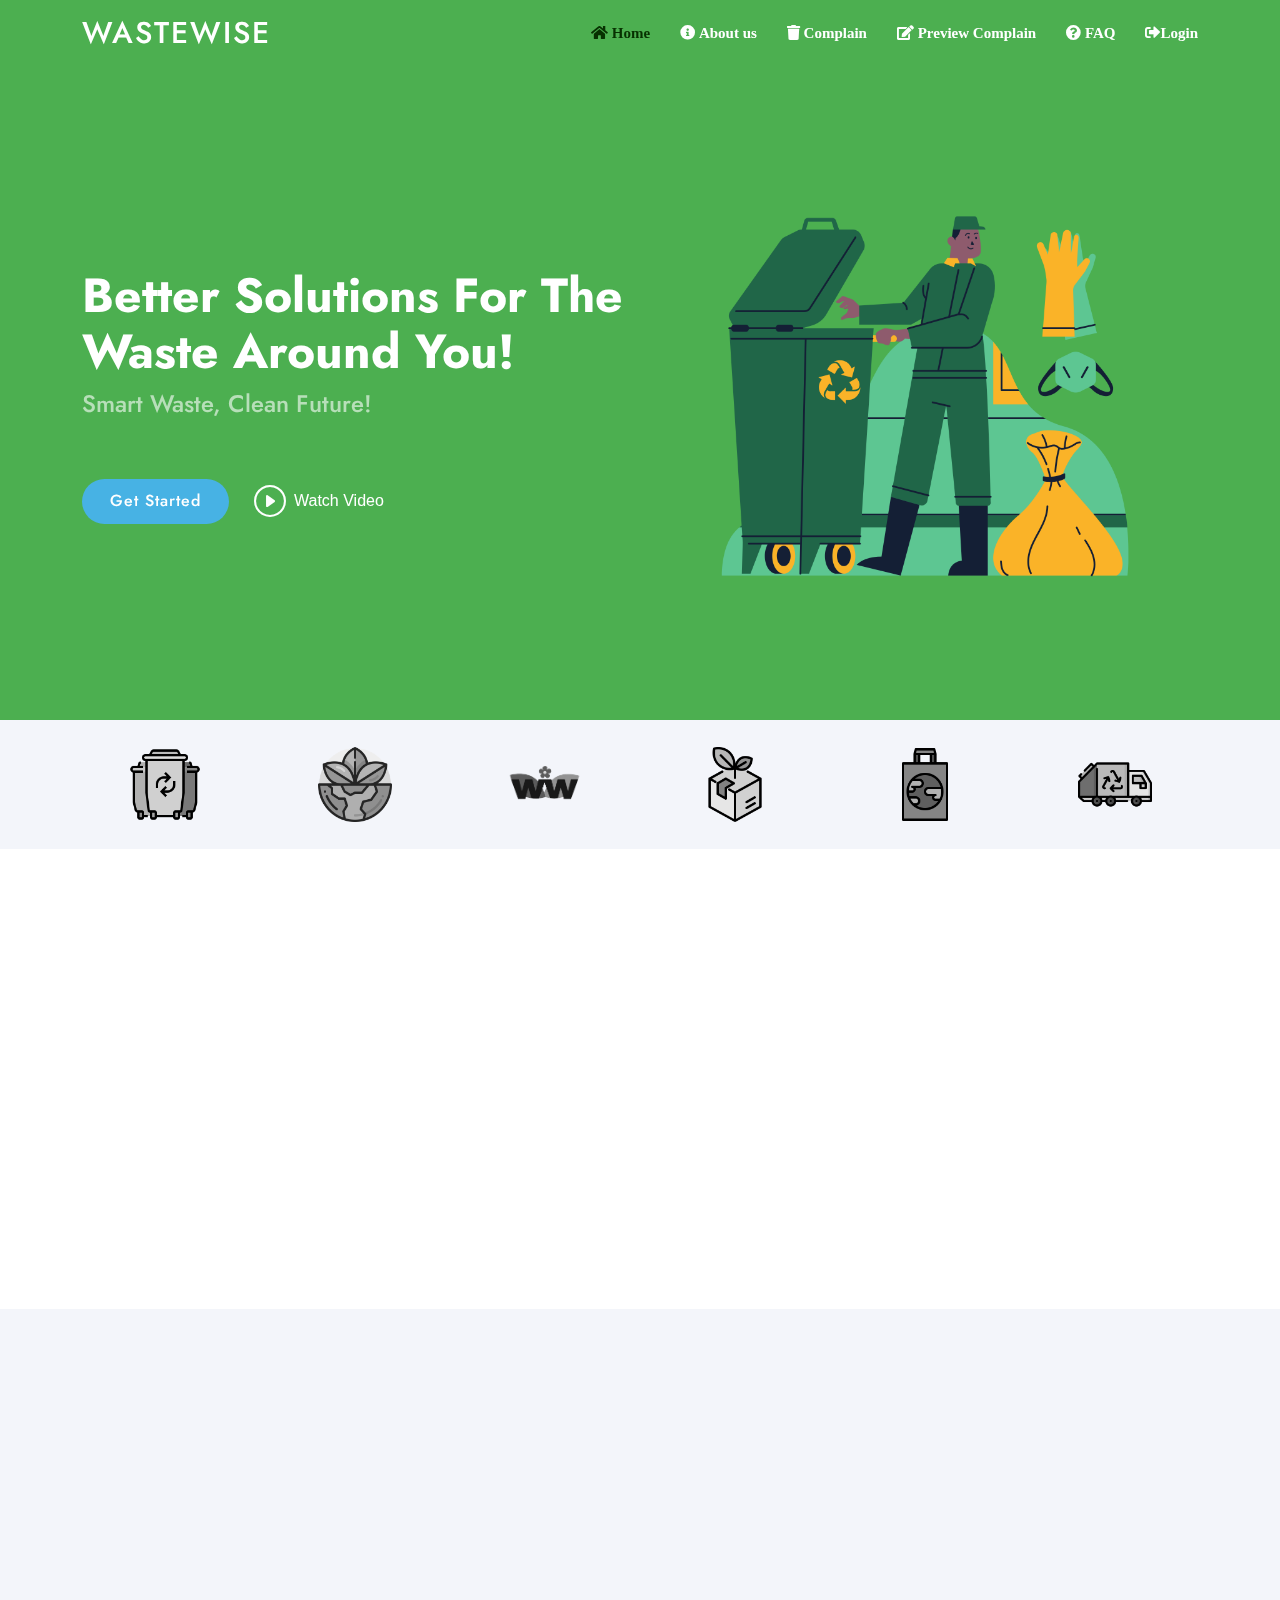
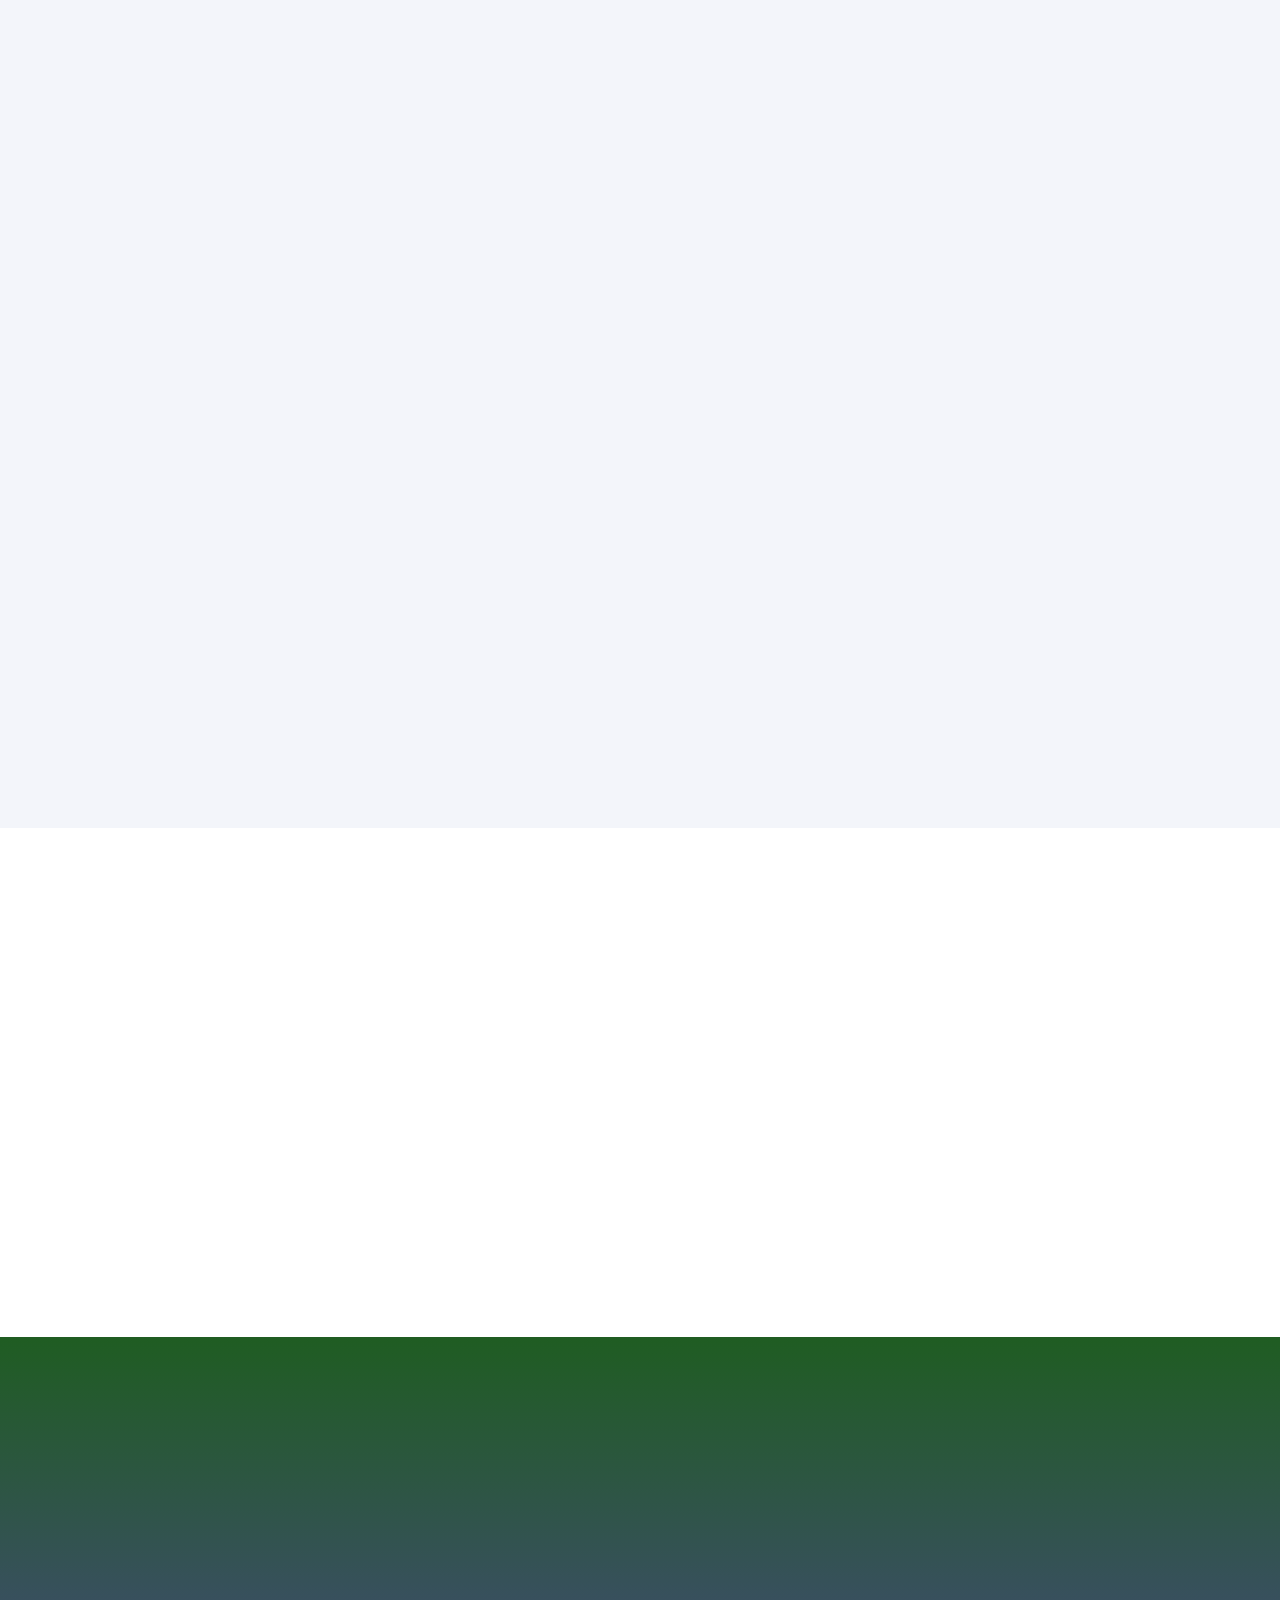
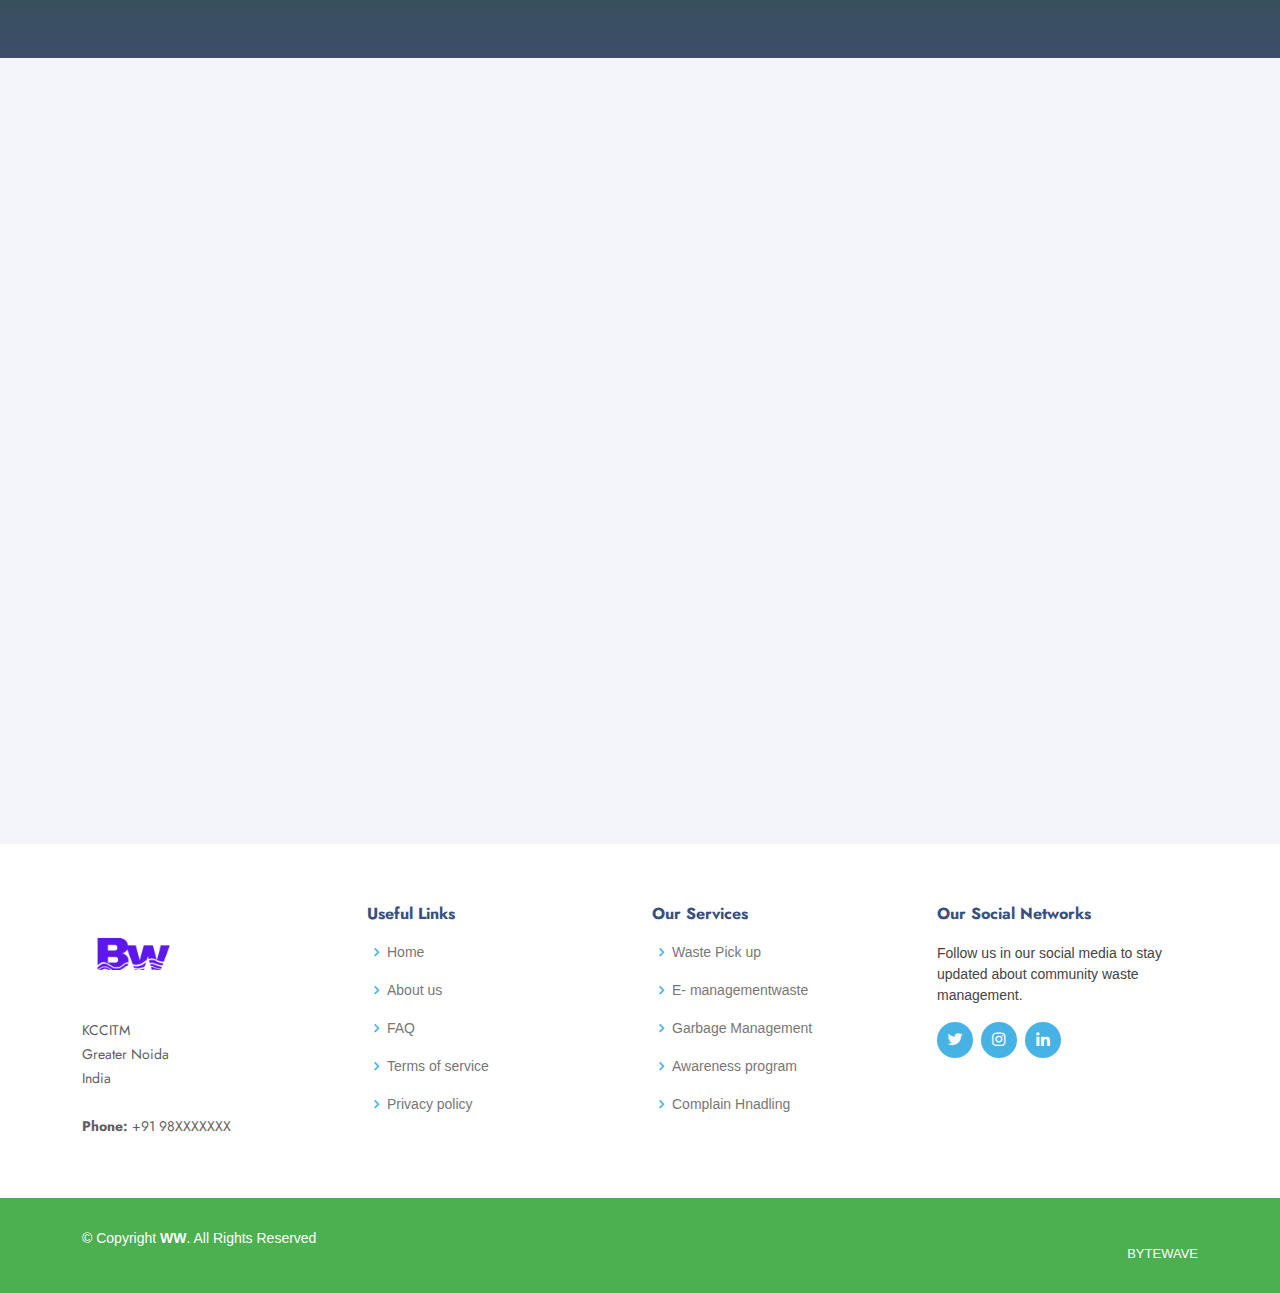
<file: index.html>
<!DOCTYPE html>
<html lang="en">

<head>
  <meta charset="utf-8">
  <meta content="width=device-width, initial-scale=1.0" name="viewport">

  <title>WW-Home</title>
  <meta content="" name="description">
  <meta content="" name="keywords">

  <!-- Favicons -->
  <link href="assets/img/clients/Capture.PNG" rel="icon">
  <link href="assets/img/clients/Capture.PNG" rel="apple-touch-icon">

  <!-- Option 1: Include in HTML -->
<link rel="stylesheet" href="https://cdn.jsdelivr.net/npm/bootstrap-icons@1.3.0/font/bootstrap-icons.css">

  <!-- Google Fonts -->
  <link href="https://fonts.googleapis.com/css?family=Open+Sans:300,300i,400,400i,600,600i,700,700i|Jost:300,300i,400,400i,500,500i,600,600i,700,700i|Poppins:300,300i,400,400i,500,500i,600,600i,700,700i" rel="stylesheet">

  <!-- Vendor CSS Files -->
  <link href="assets/vendor/aos/aos.css" rel="stylesheet">
  <link href="assets/vendor/bootstrap/css/bootstrap.min.css" rel="stylesheet">
  <link href="assets/vendor/bootstrap-icons/bootstrap-icons.css" rel="stylesheet">
  <link href="assets/vendor/boxicons/css/boxicons.min.css" rel="stylesheet">
  <link href="assets/vendor/glightbox/css/glightbox.min.css" rel="stylesheet">
  <link href="assets/vendor/remixicon/remixicon.css" rel="stylesheet">
  <link href="assets/vendor/swiper/swiper-bundle.min.css" rel="stylesheet">

  <!-- Template Main CSS File -->
  <link href="assets/css/style.css" rel="stylesheet"> 

    <!-- cdn for awesome fonts icons -->
    <link rel="stylesheet" href="https://cdnjs.cloudflare.com/ajax/libs/font-awesome/4.7.0/css/font-awesome.min.css">

     <!-- Google Fonts -->
  <link rel="stylesheet" href="https://cdnjs.cloudflare.com/ajax/libs/font-awesome/5.8.2/css/all.min.css" crossorigin="anonymous" />

</head>

<body>

  <!-- ======= Header ======= -->
  <header id="header" class="fixed-top ">
    <div class="container d-flex align-items-center">

      <h1 class="logo me-auto"><a href="index.html">WasteWise</a></h1>
      <!-- Uncomment below if you prefer to use an image logo -->
      <!-- <a href="index.html" class="logo me-auto"><img src="assets/img/logo.png" alt="" class="img-fluid"></a> -->

      <nav id="navbar" class="navbar">
        <ul>
          <li><a class="nav-link scrollto active" href="#hero"><span class="fa fa-home"> Home </span></a></li>
          <li><a class="nav-link scrollto" href="#about"><span class="fa fa-info-circle" aria-hidden="true"> About us</span></a></li>
          <li><a class="nav-link scrollto " href="complaint.html"><span class="fa fa-trash"> Complain</span></a></li>
          <li><a class="nav-link scrollto"  href="#home"><span class="fa fa-edit"> Preview Complain </span></a></li>
          <!-- <li><a class="nav-link scrollto" href="#contact">Contact</a></li> -->
          <li><a class="nav-link scrollto" href="#faq"><span class="fa fa-question-circle"> FAQ</span></a></li>
          <li><a class="nav-link scrollto" href="login.html"><span class="fas fa-sign-out-alt">Login</span></a></li>
        </ul>
        <i class="bi bi-list mobile-nav-toggle"></i>
      </nav><!-- .navbar -->

    </div>
  </header><!-- End Header -->

  <!-- ======= Hero Section ======= -->
  <section id="hero" class="d-flex align-items-center">

    <div class="container">
      <div class="row">
        <div class="col-lg-6 d-flex flex-column justify-content-center pt-4 pt-lg-0 order-2 order-lg-1" data-aos="fade-up" data-aos-delay="200">
          <h1>Better Solutions For The Waste Around You!</h1>
          <h2>Smart Waste, Clean Future!</h2>
      
          <div class="d-flex justify-content-center justify-content-lg-start">
            <a href="#about" class="btn-get-started scrollto">Get Started</a>
            <a href="https://youtu.be/AJVky2Fzl54?si=AbMdaTJjFejBrIUJ" class="glightbox btn-watch-video"><i class="bi bi-play-circle"></i><span>Watch Video</span></a>
          </div>
        </div>
        <div class="col-lg-6 order-1 order-lg-2 hero-img" data-aos="zoom-in" data-aos-delay="200">
          <img src="assets/img/main.png" class="img-fluid " alt="">
        </div>
      </div>
    </div>

  </section><!-- End Hero -->

  <main id="main">

    <!-- ======= Cliens Section ======= -->
    <section id="cliens" class="cliens section-bg">
      <div class="container">

        <div class="row" data-aos="zoom-in">

          <div class="col-lg-2 col-md-4 col-6 d-flex align-items-center justify-content-center">
            <img src="assets/img/clients/icon1.png" class="img-fluid" alt="">
          </div>

          <div class="col-lg-2 col-md-4 col-6 d-flex align-items-center justify-content-center">
            <img src="assets/img/clients/icon2.png" class="img-fluid" alt="">
          </div>

          <div class="col-lg-2 col-md-4 col-6 d-flex align-items-center justify-content-center">
            <img src="assets/img/clients/logo1.png" class="img-fluid" alt="">
          </div>

          <div class="col-lg-2 col-md-4 col-6 d-flex align-items-center justify-content-center">
            <img src="assets/img/clients/icon4.png" class="img-fluid" alt="">
          </div>

          <div class="col-lg-2 col-md-4 col-6 d-flex align-items-center justify-content-center">
            <img src="assets/img/clients/icon5.png" class="img-fluid" alt="">
          </div>

          <div class="col-lg-2 col-md-4 col-6 d-flex align-items-center justify-content-center">
            <img src="assets/img/clients/icon6.png" class="img-fluid" alt="">
          </div>

        </div>

      </div>
    </section><!-- End Cliens Section -->

    <!-- ======= About Us Section ======= -->
    <section id="about" class="about">
      <div class="container" data-aos="fade-up">

        <div class="section-title">
          <h2>About Us</h2>
        </div>

        <div class="row content">
          <div class="col-lg-6">
            <p>
              
  The ‘WASTEWISE’
 is a website aimed to provide a digital way 
 of complaining the concerns of general citizens to their relative municipalities. 


            </p>
            <ul>
              <li><i class="ri-check-double-fill"></i> Complaining about waste or garbage problems near their locality. </li>
              <li><i class="ri-check-double-line"></i> See their complain Report and check if the work is done! or not. </li>
              <li><i class="ri-check-double-line"></i> people can take different ideas regarding recycling of waste through this website. </li>
            </ul>
          </div>
          <div class="col-lg-6 pt-4 pt-lg-0">
            <p>
              Complaining about the waste problem encountered everyday to municipality is hefty process and waste management
               aims to make this process easier. With a simple handheld device with access to internet, user can use this platform complain 
               their concerns to municipality . The automated system will redirect the complains .The municipality admins at the receiving side can acknowledge
                the reports which lets the users whether their complain is addressed or not. 
            </p>
            <a href="#" class="btn-learn-more">Learn More</a>
          </div>
        </div>

      </div>
    </section><!-- End About Us Section -->

    <!-- ======= Why Us Section ======= -->
    <section id="why-us" class="why-us section-bg">
      <div class="container-fluid" data-aos="fade-up">

        <div class="row">

          <div class="col-lg-7 d-flex flex-column justify-content-center align-items-stretch  order-2 order-lg-1">

            <div class="content">
              <h3>Guidelines implementation  <strong>must for proper management of medical waste</strong></h3>
              <p>
                As of the fiscal year 2022/23, Nepal's healthcare infrastructure has expanded significantly since the 2000/2001 report. According to the Nepal Health Fact Sheets 2023, the current distribution of government-run health facilities is as follows:
                <br>
                

- Public Hospitals: 215
<br>
- Primary Health Care Centers (PHCCs): 187
<br>
- Health Posts: 3,778
<br>
The previous categories of Sub-health Posts have been upgraded to Health Posts, eliminating the former designation. 
Regarding healthcare waste management, all healthcare facilities are mandated to adhere to the 'National Health Care Waste Management Guidelines' prepared by the National Health Research Council (NHRC). These guidelines aim to ensure safe and effective management of healthcare waste across the country.
<!-- Despite the increase in healthcare facilities, challenges persist. Many health institutions lack adequate infrastructure and manpower, which can adversely affect public health. For instance, as of 2017, over 1,800 health posts were operating without proper buildings, limiting their ability to offer efficient healthcare services.  -->

Efforts are ongoing to address these issues and improve the quality and accessibility of healthcare services throughout Nepal.
             </div>

            <div class="accordion-list">
              <ul>
                <li>
                  <a data-bs-toggle="collapse" class="collapse" data-bs-target="#accordion-list-1"><span>01</span>  “Wastes from health care institutions can be categorized as infectious or noninfectious." <i class="bx bx-chevron-down icon-show"></i><i class="bx bx-chevron-up icon-close"></i></a>
                  <div id="accordion-list-1" class="collapse show" data-bs-parent=".accordion-list">
                    <p>
                      Infectious wastes include human, animal, or biological wastes and any items that may be contaminated with pathogens.
                       Non-infectious wastes include toxic chemicals, cytotoxic drugs, and radioactive, flammable, and explosive wastes,
                       reads the guideline.  
                   </p>
                
                  </div>
                </li>

                <li>
                  <a data-bs-toggle="collapse" data-bs-target="#accordion-list-2" class="collapsed"><span>02</span> Implementation problem <i class="bx bx-chevron-down icon-show"></i><i class="bx bx-chevron-up icon-close"></i></a>
                  <div id="accordion-list-2" class="collapse" data-bs-parent=".accordion-list">
                    <p>
                      However, not all hospitals are following the guidelines mainly because of the lack of budget, 
                      lack of orientation regarding medical waste management to waste handlers, and flimsy monitoring from the government.
                     Segregation of medical waste is a vital part of hospital waste management. Poor management of hospital waste poses 
                     risk not only to its handlers during its treatment and disposal but also to the environment 
                     if not disposed in a proper manner. Haphazard management of hospital waste also gives black marketers an opportunity
                      to collect the disposed medical equipment and resell them.                     </p>
                  </div>
                </li>

                <li>
                  <a data-bs-toggle="collapse" data-bs-target="#accordion-list-3" class="collapsed"><span>03</span> Dr Kedar Century, Executive Director at Bir Hospital said<i class="bx bx-chevron-down icon-show"></i><i class="bx bx-chevron-up icon-close"></i></a>
                  <div id="accordion-list-3" class="collapse" data-bs-parent=".accordion-list">
                    <p>
                       “We used to have an ideal waste management system to sterilize and dispose hospital waste before the 2015 earthquake. But the earthquake damaged the building where we had installed the autoclave device and now we don’t have any space. The new building is currently being used to accommodate admitted patients.”

                      Dr Century added that lack of space has barred the hospital from following NHRC’s National Health Care Waste Management Guidelines and they are relying on traditional means of sterilization for the time being.
                      
                      Management of medical waste at private hospitals is poorer as compared to government run hospitals for want of regular monitoring from authorities concerned. A report published by the Ministry of Health and Population shows that private hospitals continue to burn, bury and dispose hazardous immunization waste mixing it up with the municipal waste.                    </p>
                  </div>
                </li>

              </ul>
            </div>

          </div>

          <div class="col-lg-5 align-items-stretch order-1 order-lg-2 img" style='background-image: url("assets/img/new-bioMedicalWaste1.png"); margin-left: -25px;' data-aos="zoom-in" data-aos-delay="150">&nbsp;</div>
        </div>

      </div>
    </section><!-- End Why Us Section -->

    <!-- ======= Skills Section ======= -->
    <section id="skills" class="skills">
      <div class="container" data-aos="fade-up">

        <div class="row">
          <div class="col-lg-6 d-flex align-items-center" data-aos="fade-right" data-aos-delay="100">
            <img src="assets/img/paper-recycling.png" class="img-fluid" alt="">
          </div>
          <div class="col-lg-6 pt-4 pt-lg-0 content" data-aos="fade-left" data-aos-delay="100">
            <h3>Composition and Percentage of Waste Generation</h3>
            <p class="fst-italic">
              Management of Municipal Solid Wastes: A Case Study in Limpopo Province, South Africa
              
            </p>

            <div class="skills-content">

              <div class="progress">
                <span class="skill">Plastics <i class="val">35%</i></span>
                <div class="progress-bar-wrap">
                  <div class="progress-bar" role="progressbar" aria-valuenow="100" aria-valuemin="0" aria-valuemax="100"></div>
                </div>
              </div>

              <div class="progress">
                <span class="skill">Paper and Glass <i class="val">25%</i></span>
                <div class="progress-bar-wrap">
                  <div class="progress-bar" role="progressbar" aria-valuenow="90" aria-valuemin="0" aria-valuemax="100"></div>
                </div>
              </div>

              <div class="progress">
                <span class="skill">Food Waste  <i class="val">25%</i></span>
                <div class="progress-bar-wrap">
                  <div class="progress-bar" role="progressbar" aria-valuenow="75" aria-valuemin="0" aria-valuemax="100"></div>
                </div>
              </div>

              <div class="progress">
                <span class="skill">Garden Waste<i class="val">15%</i></span>
                <div class="progress-bar-wrap">
                  <div class="progress-bar" role="progressbar" aria-valuenow="55" aria-valuemin="0" aria-valuemax="100"></div>
                </div>
              </div>

            </div>

          </div>
        </div>

      </div>
    </section><!-- End Skills Section -->

    <!-- ======= Cta Section ======= -->
    <section id="cta" class="cta">
      <div class="container" data-aos="zoom-in">

        <div class="row">
          <div class="col-lg-9 text-center text-lg-start">
            <h3>Call To Action</h3>
            <p> Here is the contact info of municipality.</p>
          </div>
          <div class="col-lg-3 cta-btn-container text-center">
            <a class="cta-btn align-middle" href="mailto:mcd@mcd.nic.in">Call To Action</a>
          </div>
        </div>

      </div>
    </section><!-- End Cta Section -->

    <!-- ======= Frequently Asked Questions Section ======= -->
    <section id="faq" class="faq section-bg">
      <div class="container" data-aos="fade-up">

        <div class="section-title">
          <h2>Frequently Asked Questions</h2>
          <p>Waste management regulations and disposal methods.</p>
        </div>

        <div class="faq-list">
          <ul>
            <li data-aos="fade-up" data-aos-delay="100">
              <i class="bx bxs-help-circle icon-help"></i> <a data-bs-toggle="collapse" class="collapse" data-bs-target="#faq-list-1"> What is waste management? <i class="bx bx-chevron-down icon-show"></i><i class="bx bx-chevron-up icon-close"></i></a>
              <div id="faq-list-1" class="collapse show" data-bs-parent=".faq-list">
                <p>
                  Waste management is the collection, transportation and disposal of waste materials.                </p>
              </div>
            </li>

            <li data-aos="fade-up" data-aos-delay="200">
              <i class="bx bxs-help-circle icon-help"></i> <a data-bs-toggle="collapse" data-bs-target="#faq-list-2" class="collapsed">   How do I practice waste management at home? <i class="bx bx-chevron-down icon-show"></i><i class="bx bx-chevron-up icon-close"></i></a>
              <div id="faq-list-2" class="collapse" data-bs-parent=".faq-list">
                <p>
                  Keep separate containers for dry and wet waste in the kitchen.
                  Keep two bags for dry waste collection- paper and plastic, for the rest of the household waste.
                  Keep plastic from the kitchen clean and dry and drop into the dry waste bin. Keep glass /plastic containers rinsed of food matter.
                  Keep a paper bag for throwing sanitary waste.                </p>
              </div>
            </li>

            <li data-aos="fade-up" data-aos-delay="300">
              <i class="bx bxs-help-circle icon-help"></i> <a data-bs-toggle="collapse" data-bs-target="#faq-list-3" class="collapsed"> What are the first few steps to initiate a waste management programme in your apartment complex?
                <i class="bx bx-chevron-down icon-show"></i><i class="bx bx-chevron-up icon-close"></i></a>
              <div id="faq-list-3" class="collapse" data-bs-parent=".faq-list">
                <p>
                  Form a group with like-minded people.
                  Explain waste segregation to your family / neighbours in your apartment building.
                  Get the staff in the apartment building to also understand its importance.
                  Get separate storage drums for storing dry and wet waste.
                  Have the dry waste picked up by the dry waste collection centre or your local scrap dealer.                </p>
              </div>
            </li>

            <li data-aos="fade-up" data-aos-delay="400">
              <i class="bx bxs-help-circle icon-help"></i> <a data-bs-toggle="collapse" data-bs-target="#faq-list-4" class="collapsed">What are the different types of waste? <i class="bx bx-chevron-down icon-show"></i><i class="bx bx-chevron-up icon-close"></i></a>
              <div id="faq-list-4" class="collapse" data-bs-parent=".faq-list">
                <p>
                   1. Wet waste- Wet waste consists of kitchen waste - including vegetable and fruit peels and pieces, tea leaves, coffee grounds, eggshells, bones and entrails, fish scales, as well as cooked food (both veg and non-veg).
                  <br><br>
                  2. Dry Waste- Paper, plastics, metal, glass, rubber, thermocol, styrofoam, fabric, leather, rexine, wood – anything that can be kept for an extended period without decomposing is classified as dry waste.
                  <br><br>
                   3 .Hazardous waste- Household hazardous waste or HHW include three sub-categories – E-waste; toxic substances such as paints, cleaning agents, solvents, insecticides and their containers, other chemicals; and biomedical waste.
                  <br><br>
                  4. E-waste- E-waste or electronic waste consists of batteries, computer parts, wires, electrical equipment of any kind, electrical and electronic toys, remotes, watches, cell phones, bulbs, tube lights and CFLs.
                  <br><br>
                   5. Biomedical waste- This includes used menstrual cloth, sanitary napkins, disposable diapers, bandages and any material that is contaminated with blood or other body fluids. 
               </p>
              </div>
            </li>

            <li data-aos="fade-up" data-aos-delay="500">
              <i class='bx bxs-help-circle icon-help' ></i> <a data-bs-toggle="collapse" data-bs-target="#faq-list-5" class="collapsed">What are ways of storing the waste at homes? <i class="bx bx-chevron-down icon-show"></i><i class="bx bx-chevron-up icon-close"></i></a>
              <div id="faq-list-5" class="collapse" data-bs-parent=".faq-list">
                <p>
                  1. Dry waste-                  
                  Store it in a bag in the utility area after cleaning and drying till it is picked up. No food residue must be left in the bottles and packets. Clean them as you would to reuse them. If clothes are totally unusable, or very damaged, they are categorized as dry waste. If clothes are soiled with body fluids, they become sanitary waste. If they are soiled with paint, or any chemicals, they are HHW (household hazardous waste).
                  
                  <br><br> 2. E-waste-                  
                  Store them in separate container which is kept closed, away from moisture and in which nothing else is put.                </p>
              </div>
            </li>
            <li data-aos="fade-up" data-aos-delay="600">
              <i class="bx bxs-help-circle icon-help"></i> <a data-bs-toggle="collapse" data-bs-target="#faq-list-6" class="collapsed">How do I dispose my waste? <i class="bx bx-chevron-down icon-show"></i><i class="bx bx-chevron-up icon-close"></i></a>
              <div id="faq-list-5" class="collapse" data-bs-parent=".faq-list">
                <p>
                  1. Compost your wet waste at home-

                  Home composting can easily be done in any aerated container. Get more details on composting and begin composting today! 
                  <br><br>
                  2 Compost your wet waste at the community level-
                  
                  If you live in a large apartment building, a community composting system like tank composting could be set up for all the wet waste from the residents. If not, the wet waste can be given out every day to your Municipality collection system.
                  <br><br>
                  3 Biomedical waste has to be wrapped separately in a newspaper and handed over to the municipality waste collection system. Expired medicines and injections, used syringes also have to be disposed in the same manner.
                  
                  Paint and other hazardous waste like cosmetics, mosquito repellents, tube lights etc have to be stored separately and handed over to the Municipal collection system.
                </p>
              </div>
            </li>
          </ul>
        </div>

      </div>
    </section><!-- End Frequently Asked Questions Section -->
  </main><!-- End #main -->

  <!-- ======= Footer ======= -->
  <footer id="footer">


    <div class="footer-top">
      <div class="container">
        <div class="row">

          <div class="col-lg-3 col-md-6 footer-contact">
            <h3><img src="assets/img/clients/logo.png" style="width:100px;height: 100px;"></h3>
            <p>
              KCCITM <br>
              Greater Noida<br>
              India <br><br>
              <strong>Phone:</strong> +91 98XXXXXXX<br>
            
            </p>
          </div>

          <div class="col-lg-3 col-md-6 footer-links">
            <h4>Useful Links</h4>
            <ul>
              <li><i class="bx bx-chevron-right"></i> <a href="#">Home</a></li>
              <li><i class="bx bx-chevron-right"></i> <a href="#about">About us</a></li>
              <li><i class="bx bx-chevron-right"></i> <a href="#faq">FAQ</a></li>
              <li><i class="bx bx-chevron-right"></i> <a href="#">Terms of service</a></li>
              <li><i class="bx bx-chevron-right"></i> <a href="#">Privacy policy</a></li>
            </ul>
          </div>

          <div class="col-lg-3 col-md-6 footer-links">
            <h4>Our Services</h4>
            <ul>
              <li><i class="bx bx-chevron-right"></i> <a href="#">Waste Pick up </a></li>
              <li><i class="bx bx-chevron-right"></i> <a href="#">E- managementwaste</a></li>
              <li><i class="bx bx-chevron-right"></i> <a href="#">Garbage Management</a></li>
              <li><i class="bx bx-chevron-right"></i> <a href="#">Awareness program</a></li>
              <li><i class="bx bx-chevron-right"></i> <a href="#">Complain Hnadling </a></li>
            </ul>
          </div>

          <div class="col-lg-3 col-md-6 footer-links">
            <h4>Our Social Networks</h4>
            <p>Follow us in our social media to stay updated about community waste management.</p>
            <div class="social-links mt-3">
              <a href="#" class="twitter"><i class="bx bxl-twitter"></i></a>
              <a href="#" class="instagram"><i class="bx bxl-instagram"></i></a>
              <a href="#" class="linkedin"><i class="bx bxl-linkedin"></i></a>
            </div>
          </div>

        </div>
      </div>
    </div>

    <div class="container footer-bottom clearfix">
      <div class="copyright">
        &copy; Copyright <strong><span>WW</span></strong>. All Rights Reserved
      </div>
      <div class=>
      <!-- Designed by <a href="https://github.com/janakbist"> </a> and <a href="https://github.com/imlakshay08">Lakshay Tyagi</a> -->
      <p> <span class="credits">BYTEWAVE</span></p>
      <!-- <p>This is an <span class="highlight">important</span> word in a paragraph.</p> -->

      </div>
    </div>
  </footer><!-- End Footer -->

  <div id="preloader"></div>
  <a href="#" class="back-to-top d-flex align-items-center justify-content-center"><i class="bi bi-arrow-up-short"></i></a>

  <!-- Vendor JS Files -->
  <script src="assets/vendor/aos/aos.js"></script>
  <script src="assets/vendor/bootstrap/js/bootstrap.bundle.min.js"></script>
  <script src="assets/vendor/glightbox/js/glightbox.min.js"></script>
  <script src="assets/vendor/isotope-layout/isotope.pkgd.min.js"></script>
  <script src="assets/vendor/php-email-form/validate.js"></script>
  <script src="assets/vendor/swiper/swiper-bundle.min.js"></script>
  <script src="assets/vendor/waypoints/noframework.waypoints.js"></script>

  <!-- Template Main JS File -->
  <script src="assets/js/main.js"></script>
 

</body>

</html>
</file>
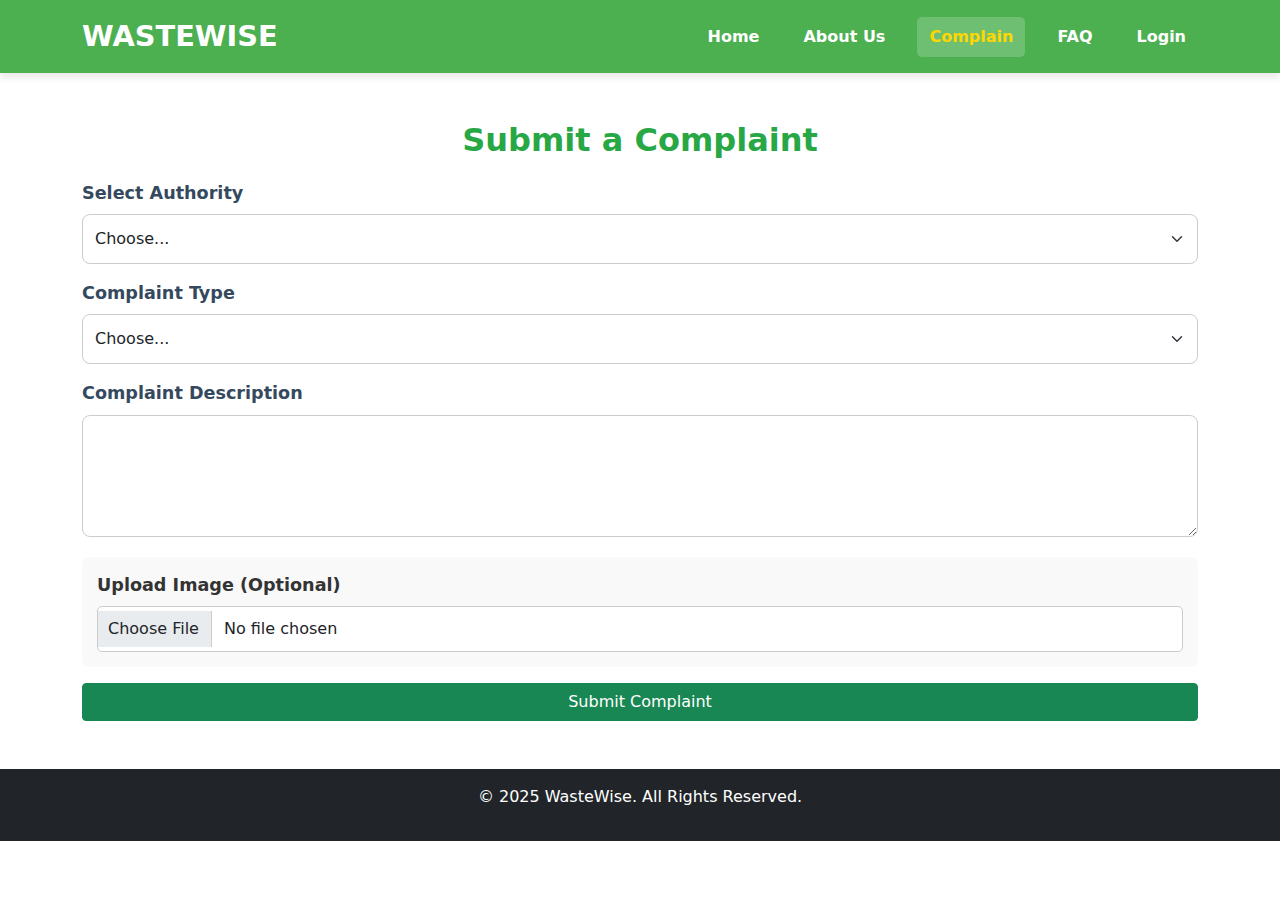
<file: complaint.html>
<!DOCTYPE html>
<html lang="en">
<head>
    <meta charset="UTF-8">
    <meta name="viewport" content="width=device-width, initial-scale=1.0">
    <title>Complaint Page</title>
    <link rel="stylesheet" href="assets/vendor/bootstrap/css/bootstrap.min.css">
    <link rel="stylesheet" href="assets/css/complaint.css">
</head>
<body>
    <nav id="navbar" class="navbar">
        <div class="container">
            <a class="navbar-brand" href="index.html">WasteWise</a>
            <button class="bi bi-list mobile-nav-toggle"></button>
            <ul>
                <li><a class="nav-link" href="index.html">Home</a></li>
                <li><a class="nav-link" href="#about">About Us</a></li>
                <li><a class="nav-link active" href="complaint.html">Complain</a></li>
                <li><a class="nav-link" href="#faq">FAQ</a></li>
                <li><a class="nav-link" href="login.html">Login</a></li>
            </ul>
        </div>
    </nav>
    
    <main class="container mt-5">
        <h2 class="text-center">Submit a Complaint</h2>
        <form action="submit_complaint.php" method="POST" enctype="multipart/form-data" id="complaint-form">
            <div class="mb-3">
                <label for="authority" class="form-label">Select Authority</label>
                <select id="authority" name="authority" class="form-select" required>
                    <option value="">Choose...</option>
                    <option value="municipality">Municipality</option>
                    <option value="health_department">Health Department</option>
                    <option value="environmental_board">Environmental Board</option>
                </select>
            </div>
            <div class="mb-3">
                <label for="complaintType" class="form-label">Complaint Type</label>
                <select id="complaintType" name="complaintType" class="form-select" required>
                    <option value="">Choose...</option>
                    <option value="garbage_not_collected">Garbage Not Collected</option>
                    <option value="illegal_dumping">Illegal Dumping</option>
                    <option value="sewage_leak">Sewage Leak</option>
                </select>
            </div>
            <div class="mb-3">
                <label for="description" class="form-label">Complaint Description</label>
                <textarea id="description" name="description" class="form-control" rows="4" required></textarea>
            </div>
            <div class="mb-3 upload-section">
                <label for="imageUpload" class="form-label">Upload Image (Optional)</label>
                <input type="file" id="imageUpload" name="imageUpload" class="form-control">
            </div>
            <button type="submit" class="btn btn-success w-100">Submit Complaint</button>
        </form>
    </main>
    
    <footer class="text-center text-white bg-dark p-3 mt-5">
        <p>&copy; 2025 WasteWise. All Rights Reserved.</p>
    </footer>
    
    <script>
        document.querySelector(".mobile-nav-toggle").addEventListener("click", function() {
            document.querySelector(".navbar ul").classList.toggle("active");
        });
        document.getElementById("complaint-form").addEventListener("submit", function(event) {
            event.preventDefault();
            alert("Complaint submitted successfully!");
            window.location.href = "index.html";
        });
    </script>
</body>
</html>
</file>
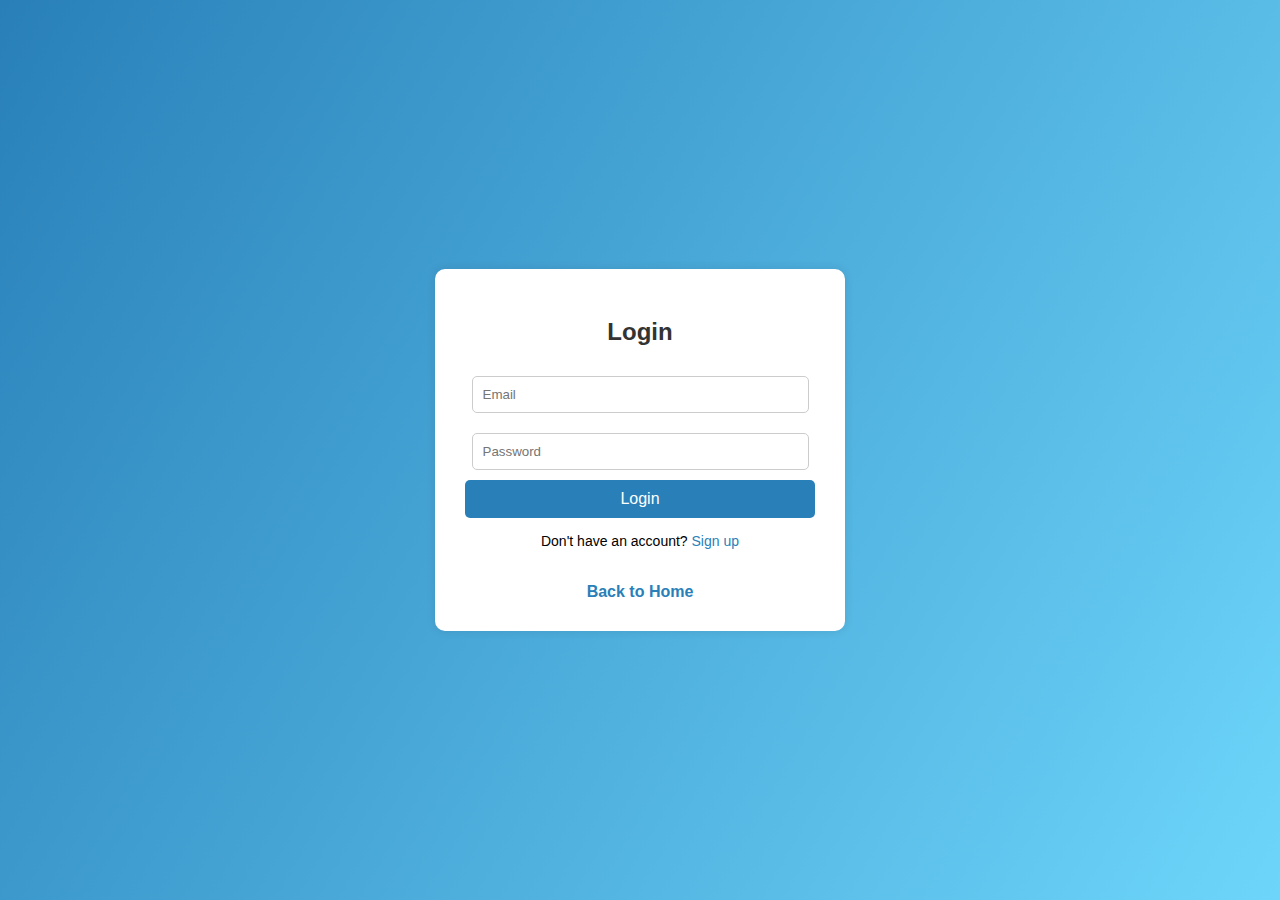
<file: login.html>
<!DOCTYPE html>
<html lang="en">
<head>
    <meta charset="UTF-8">
    <meta name="viewport" content="width=device-width, initial-scale=1.0">
    <title>Login & Signup</title>
    <link rel="stylesheet" href="assets/css/login.css">
</head>
<body>
    <div class="container">
        <div class="form-box" id="login-box">
            <h2>Login</h2>
            <form id="login-form">
                <input type="email" id="login-email" placeholder="Email" required>
                <input type="password" id="login-password" placeholder="Password" required>
                <button type="submit">Login</button>
                <p>Don't have an account? <a href="#" onclick="toggleForm()">Sign up</a></p>
            </form>
        </div>
        <div class="form-box" id="signup-box" style="display: none;">
            <h2>Signup</h2>
            <form id="signup-form">
                <input type="text" id="signup-name" placeholder="Name" required>
                <input type="email" id="signup-email" placeholder="Email" required>
                <input type="password" id="signup-password" placeholder="Password" required>
                <button type="submit">Sign Up</button>
                <p>Already have an account? <a href="#" onclick="toggleForm()">Login</a></p>
            </form>
        </div>
        <a href="index.html" class="home-link">Back to Home</a>
    </div>
    <script>
        function toggleForm() {
            const loginBox = document.getElementById("login-box");
            const signupBox = document.getElementById("signup-box");
            if (loginBox.style.display === "none") {
                loginBox.style.display = "block";
                signupBox.style.display = "none";
            } else {
                loginBox.style.display = "none";
                signupBox.style.display = "block";
            }
        }

        document.getElementById("signup-form").addEventListener("submit", async function(event) {
            event.preventDefault();
            const name = document.getElementById("signup-name").value;
            const email = document.getElementById("signup-email").value;
            const password = document.getElementById("signup-password").value;
            const response = await fetch("/signup", {
                method: "POST",
                headers: { "Content-Type": "application/json" },
                body: JSON.stringify({ name, email, password })
            });
            const data = await response.json();
            alert(data.message);
        });

        document.getElementById("login-form").addEventListener("submit", async function(event) {
            event.preventDefault();
            const email = document.getElementById("login-email").value;
            const password = document.getElementById("login-password").value;
            const response = await fetch("/login", {
                method: "POST",
                headers: { "Content-Type": "application/json" },
                body: JSON.stringify({ email, password })
            });
            const data = await response.json();
            alert(data.message);
        });
    </script>
</body>
</html>
</file>
<file: assets/css/complaint.css>
/* Clean Navbar Styles */

#navbar {
    background-color: #4CAF50 !important;
    padding: 10px 20px;
    box-shadow: 0px 4px 8px rgba(0, 0, 0, 0.1);
    display: flex;
    justify-content: space-between;
    align-items: center;
}

.navbar-brand {
    font-size: 1.8rem;
    font-weight: bold;
    color: white !important;
    text-transform: uppercase;
}

.navbar ul {
    list-style: none;
    padding: 0;
    margin: 0;
    display: flex;
    gap: 20px;
}

.navbar ul li {
    position: relative;
}

.navbar ul li a {
    color: white !important;
    font-weight: 600;
    text-decoration: none;
    transition: color 0.3s ease-in-out;
    font-size: 1rem;
    padding: 8px 12px;
    border-radius: 5px;
}

.navbar ul li a:hover, .navbar ul li a.active {
    background: rgba(255, 255, 255, 0.2);
    color: #FFD700 !important;
}

.bi-list.mobile-nav-toggle {
    font-size: 24px;
    color: white;
    display: none;
    cursor: pointer;
    transition: 0.3s;
}
/* responsive  */
@media (max-width: 991px) {
    .bi-list.mobile-nav-toggle {
        display: block;
    }

    .navbar ul {
        display: none;
        flex-direction: column;
        position: absolute;
        top: 60px;
        left: 0;
        width: 100%;
        background-color: #4CAF50;
        box-shadow: 0px 4px 10px rgba(0, 0, 0, 0.1);
        padding: 10px 0;
        text-align: center;
    }

    .navbar ul.active {
        display: flex;
    }

    .navbar ul li {
        margin: 10px 0;
    }
}



h2 {
    color: #28a745;
    font-weight: bold;
    font-size: 2rem;
    margin-bottom: 20px;
}

.form-label {
    font-weight: bold;
    color: #34495e;
    text-align: left;
    display: block;
    font-size: 1.1rem;
}

.form-control, .form-select {
    width: 100%;
    padding: 12px;
    border-radius: 8px;
    border: 1px solid #ccc;
    transition: 0.3s;
    font-size: 1rem;
}

.form-control:focus, .form-select:focus {
    border-color: #4CAF50;
    box-shadow: 0px 0px 8px rgba(76, 175, 80, 0.5);
    outline: none;
}

.upload-section {
    margin-top: 20px;
    text-align: left;
    background: #f9f9f9;
    padding: 15px;
    border-radius: 8px;
}

.upload-section label {
    font-weight: bold;
    color: #333;
}

.upload-section input[type="file"] {
    border: 1px solid #ccc;
    padding: 10px;
    border-radius: 5px;
    width: 100%;
}

.btn-submit {
    background: linear-gradient(90deg, #28a745, #218838);
    border: none;
    padding: 12px 20px;
    font-size: 18px;
    color: white;
    border-radius: 8px;
    cursor: pointer;
    transition: 0.3s;
    font-weight: bold;
    text-transform: uppercase;
}

.btn-submit:hover {
    background: linear-gradient(90deg, #218838, #1e7e34);
}

@keyframes fadeIn {
    from { opacity: 0; transform: translateY(-20px); }
    to { opacity: 1; transform: translateY(0); }
}
</file>
<file: assets/css/login.css>
/* Updated CSS for an attractive login & signup form */
body {
    font-family: Arial, sans-serif;
    background: linear-gradient(120deg, #2980b9, #6dd5fa);
    display: flex;
    justify-content: center;
    align-items: center;
    height: 100vh;
    margin: 0;
}

.container {
    background: white;
    padding: 30px;
    border-radius: 10px;
    box-shadow: 0px 0px 10px rgba(0, 0, 0, 0.1);
    width: 350px;
    text-align: center;
}

h2 {
    margin-bottom: 20px;
    color: #333;
}

.form-box {
    display: flex;
    flex-direction: column;
    align-items: center;
}

input {
    width: 90%;
    padding: 10px;
    margin: 10px 0;
    border: 1px solid #ccc;
    border-radius: 5px;
}

button {
    width: 100%;
    padding: 10px;
    border: none;
    background: #2980b9;
    color: white;
    font-size: 16px;
    border-radius: 5px;
    cursor: pointer;
    transition: 0.3s;
}

button:hover {
    background: #1b5c8a;
}

p {
    margin-top: 15px;
    font-size: 14px;
}

a {
    color: #2980b9;
    text-decoration: none;
}

a:hover {
    text-decoration: underline;
}
/* Home Page Shortcut */
.home-link {
    display: block;
    margin-top: 20px;
    font-size: 16px;
    font-weight: bold;
}
</file>
<file: assets/css/style.css>
/**
* Template Name: Arsha - v4.1.0
* Template URL: https://bootstrapmade.com/arsha-free-bootstrap-html-template-corporate/
* Author: BootstrapMade.com
* License: https://bootstrapmade.com/license/
*/

/*--------------------------------------------------------------
# General
--------------------------------------------------------------*/
body {
  font-family: "Inter", sans-serif;
  color: #444444;
}

a {
  color: #498b0b;
  text-decoration: none;
}

a:hover {
  color: #27a708;
  text-decoration: none;
}

h1, h2, h3, h4, h5, h6 {
  font-family: "Jost", sans-serif;
}

/*--------------------------------------------------------------
# Preloader
--------------------------------------------------------------*/
#preloader {
  position: fixed;
  top: 0;
  left: 0;
  right: 0;
  bottom: 0;
  z-index: 9999;
  overflow: hidden;
  background: #2fcf3d;
}

#preloader:before {
  content: "";
  position: fixed;
  top: calc(50% - 30px);
  left: calc(50% - 30px);
  border: 6px solid #1e9432;
  border-top-color: #fff;
  border-bottom-color: #fff;
  border-radius: 50%;
  width: 60px;
  height: 60px;
  -webkit-animation: animate-preloader 1s linear infinite;
  animation: animate-preloader 1s linear infinite;
}

@-webkit-keyframes animate-preloader {
  0% {
    transform: rotate(0deg);
  }
  100% {
    transform: rotate(360deg);
  }
}

@keyframes animate-preloader {
  0% {
    transform: rotate(0deg);
  }
  100% {
    transform: rotate(360deg);
  }
}

/*--------------------------------------------------------------
# Back to top button
--------------------------------------------------------------*/
.back-to-top {
  position: fixed;
  visibility: hidden;
  opacity: 0;
  right: 15px;
  bottom: 15px;
  z-index: 996;
  background: #34cf49;
  width: 40px;
  height: 40px;
  border-radius: 50px;
  transition: all 0.4s;
}

.back-to-top i {
  font-size: 24px;
  color: #fff;
  line-height: 0;
}

.back-to-top:hover {
  background: #6bc1e9;
  color: #fff;
}

.back-to-top.active {
  visibility: visible;
  opacity: 1;
}

/*--------------------------------------------------------------
# Header
--------------------------------------------------------------*/
#header {
  transition: all 0.5s;
  z-index: 997;
  padding: 15px 0;
}

#header.header-scrolled, #header.header-inner-pages {
  background: rgba(23, 150, 40, 0.9);
}

#header .logo {
  font-size: 30px;
  margin: 0;
  padding: 0;
  line-height: 1;
  font-weight: 500;
  letter-spacing: 2px;
  text-transform: uppercase;
}

#header .logo a {


  color: #fff;
}

#header .logo img {
  max-height: 40px;
}

/*--------------------------------------------------------------
# Navigation Menu
--------------------------------------------------------------*/
/**
* Desktop Navigation 
*/
.navbar {
  padding: 0;
}

.navbar ul {
  margin: 0;
  padding: 0;
  display: flex;
  list-style: none;
  align-items: center;
}

.navbar li {
  position: relative;
}

.navbar a {
  display: flex;
  align-items: center;
  justify-content: space-between;
  padding: 10px 0 10px 30px;
  font-size: 15px;
  font-weight: 500;
  color: #fff;
  white-space: nowrap;
  transition: 0.3s;
}

.navbar a i {
  font-size: 12px;
  line-height: 0;
  margin-left: 5px;
}

.navbar a:hover, .navbar .active, .navbar li:hover > a {
  color: #073101;
}

.navbar .getstarted {
  padding: 8px 20px;
  margin-left: 30px;
  border-radius: 50px;
  color: #fff;
  font-size: 14px;
  border: 2px solid #47b2e4;
  font-weight: 600;
}

.navbar .getstarted:hover {
  color: #fff;
  background: #31a9e1;
}

.navbar .dropdown ul {
  display: block;
  position: absolute;
  left: 14px;
  top: calc(100% + 30px);
  margin: 0;
  padding: 10px 0;
  z-index: 99;
  opacity: 0;
  visibility: hidden;
  background: #fff;
  box-shadow: 0px 0px 30px rgba(127, 137, 161, 0.25);
  transition: 0.3s;
  border-radius: 4px;
}

.navbar .dropdown ul li {
  min-width: 200px;
}

.navbar .dropdown ul a {
  padding: 10px 20px;
  font-size: 14px;
  text-transform: none;
  font-weight: 500;
  color: #0c3c53;
}

.navbar .dropdown ul a i {
  font-size: 12px;
}

.navbar .dropdown ul a:hover, .navbar .dropdown ul .active:hover, .navbar .dropdown ul li:hover > a {
  color: #47b2e4;
}

.navbar .dropdown:hover > ul {
  opacity: 1;
  top: 100%;
  visibility: visible;
}

.navbar .dropdown .dropdown ul {
  top: 0;
  left: calc(100% - 30px);
  visibility: hidden;
}

.navbar .dropdown .dropdown:hover > ul {
  opacity: 1;
  top: 0;
  left: 100%;
  visibility: visible;
}

@media (max-width: 1366px) {
  .navbar .dropdown .dropdown ul {
    left: -90%;
  }
  .navbar .dropdown .dropdown:hover > ul {
    left: -100%;
  }
}

/**
* Mobile Navigation 
*/
.mobile-nav-toggle {
  color: #fff;
  font-size: 28px;
  cursor: pointer;
  display: none;
  line-height: 0;
  transition: 0.5s;
}

.mobile-nav-toggle.bi-x {
  color: #fff;
}

@media (max-width: 991px) {
  .mobile-nav-toggle {
    display: block;
  }
  .navbar ul {
    display: none;
  }
}

.navbar-mobile {
  position: fixed;
  overflow: hidden;
  top: 0;
  right: 0;
  left: 0;
  bottom: 0;
  background: rgba(40, 58, 90, 0.9);
  transition: 0.3s;
  z-index: 999;
}

.navbar-mobile .mobile-nav-toggle {
  position: absolute;
  top: 15px;
  right: 15px;
}

.navbar-mobile ul {
  display: block;
  position: absolute;
  top: 55px;
  right: 15px;
  bottom: 15px;
  left: 15px;
  padding: 10px 0;
  border-radius: 10px;
  background-color: #fff;
  overflow-y: auto;
  transition: 0.3s;
}

.navbar-mobile a {
  padding: 10px 20px;
  font-size: 15px;
  color: #37517e;
}

.navbar-mobile a:hover, .navbar-mobile .active, .navbar-mobile li:hover > a {
  color: #47b2e4;
}

.navbar-mobile .getstarted {
  margin: 15px;
  color: #37517e;
}

.navbar-mobile .dropdown ul {
  position: static;
  display: none;
  margin: 10px 20px;
  padding: 10px 0;
  z-index: 99;
  opacity: 1;
  visibility: visible;
  background: #fff;
  box-shadow: 0px 0px 30px rgba(127, 137, 161, 0.25);
}

.navbar-mobile .dropdown ul li {
  min-width: 200px;
}

.navbar-mobile .dropdown ul a {
  padding: 10px 20px;
}

.navbar-mobile .dropdown ul a i {
  font-size: 12px;
}

.navbar-mobile .dropdown ul a:hover, .navbar-mobile .dropdown ul .active:hover, .navbar-mobile .dropdown ul li:hover > a {
  color: #47b2e4;
}

.navbar-mobile .dropdown > .dropdown-active {
  display: block;
}

/*--------------------------------------------------------------
# Hero Section
--------------------------------------------------------------*/
#hero {
  width: 100%;
  height: 80vh;
  background:#4CAF50;
}

#hero .container {
  padding-top: 72px;
}

#hero h1 {
  margin: 0 0 10px 0;
  font-size: 48px;
  font-weight: 700;
  line-height: 56px;
  color: #fff;
}

#hero h2 {
  color: rgba(255, 255, 255, 0.6);
  margin-bottom: 50px;
  font-size: 24px;
}

#hero .btn-get-started {
  font-family: "Jost", sans-serif;
  font-weight: 500;
  font-size: 16px;
  letter-spacing: 1px;
  display: inline-block;
  padding: 10px 28px 11px 28px;
  border-radius: 50px;
  transition: 0.5s;
  margin: 10px 0 0 0;
  color: #fff;
  background: #47b2e4;
}

#hero .btn-get-started:hover {
  background: #209dd8;
}

#hero .btn-watch-video {
  font-size: 16px;
  display: flex;
  align-items: center;
  transition: 0.5s;
  margin: 10px 0 0 25px;
  color: #fff;
  line-height: 1;
}

#hero .btn-watch-video i {
  line-height: 0;
  color: #fff;
  font-size: 32px;
  transition: 0.3s;
  margin-right: 8px;
}

#hero .btn-watch-video:hover i {
  color: #47b2e4;
}

#hero .animated {
  animation: up-down 2s ease-in-out infinite alternate-reverse both;
}

@media (max-width: 991px) {
  #hero {
    height: 100vh;
    text-align: center;
  }
  #hero .animated {
    -webkit-animation: none;
    animation: none;
  }
  #hero .hero-img {
    text-align: center;
  }
  #hero .hero-img img {
    width: 50%;
  }
}

@media (max-width: 768px) {
  #hero h1 {
    font-size: 28px;
    line-height: 36px;
  }
  #hero h2 {
    font-size: 18px;
    line-height: 24px;
    margin-bottom: 30px;
  }
  #hero .hero-img img {
    width: 70%;
  }
}

@media (max-width: 575px) {
  #hero .hero-img img {
    width: 80%;
  }
  #hero .btn-get-started {
    font-size: 16px;
    padding: 10px 24px 11px 24px;
  }
}

@-webkit-keyframes up-down {
  0% {
    transform: translateY(10px);
  }
  100% {
    transform: translateY(-10px);
  }
}

@keyframes up-down {
  0% {
    transform: translateY(10px);
  }
  100% {
    transform: translateY(-10px);
  }
}

/*--------------------------------------------------------------
# Sections General
--------------------------------------------------------------*/
section {
  padding: 60px 0;
  overflow: hidden;
}

.section-bg {
  background-color: #f3f5fa;
}

.section-title {
  text-align: center;
  padding-bottom: 30px;
}

.section-title h2 {
  font-size: 32px;
  font-weight: bold;
  text-transform: uppercase;
  margin-bottom: 20px;
  padding-bottom: 20px;
  position: relative;
  color: #003307;
}

.section-title h2::before {
  content: '';
  position: absolute;
  display: block;
  width: 120px;
  height: 1px;
  background: #ddd;
  bottom: 1px;
  left: calc(50% - 60px);
}

.section-title h2::after {
  content: '';
  position: absolute;
  display: block;
  width: 40px;
  height: 3px;
  background: #003307;
  bottom: 0;
  left: calc(50% - 20px);
}

.section-title p {
  margin-bottom: 0;
}

/*--------------------------------------------------------------
# Cliens
--------------------------------------------------------------*/
.cliens {
  padding: 12px 0;
  text-align: center;
}

.cliens img {
  max-width: 45%;
  transition: all 0.4s ease-in-out;
  display: inline-block;
  padding: 15px 0;
  filter: grayscale(100);
}

.cliens img:hover {
  filter: none;
  transform: scale(1.1);
}

@media (max-width: 768px) {
  .cliens img {
    max-width: 40%;
  }
}

/*--------------------------------------------------------------
# About Us
--------------------------------------------------------------*/
.about .content h3 {
  font-weight: 600;
  font-size: 26px;
}

.about .content ul {
  list-style: none;
  padding: 0;
}

.about .content ul li {
  padding-left: 28px;
  position: relative;
}

.about .content ul li + li {
  margin-top: 10px;
}

.about .content ul i {
  position: absolute;
  left: 0;
  top: 2px;
  font-size: 20px;
  color: #47e469;
  line-height: 1;
}

.about .content p:last-child {
  margin-bottom: 0;
}

.about .content .btn-learn-more {
  font-family: "Poppins", sans-serif;
  font-weight: 500;
  font-size: 14px;
  letter-spacing: 1px;
  display: inline-block;
  padding: 12px 32px;
  border-radius: 4px;
  transition: 0.3s;
  line-height: 1;
  color: #005014d3;
  -webkit-animation-delay: 0.8s;
  animation-delay: 0.8s;
  margin-top: 6px;
  border: 2px solid #005014d3;
}

.about .content .btn-learn-more:hover {
  background: #005515;
  color: #fff;
  text-decoration: none;
}

/*--------------------------------------------------------------
# Why Us
--------------------------------------------------------------*/
.why-us .content {
  padding: 60px 100px 0 100px;
}

.why-us .content h3 {
  font-weight: 400;
  font-size: 34px;
  color: #003f0e;
}

.why-us .content h4 {
  font-size: 20px;
  font-weight: 700;
  margin-top: 5px;
}

.why-us .content p {
  font-size: 15px;
  color: #848484;
}

.why-us .img {
  background-size: contain;
  background-repeat: no-repeat;
  background-position: center center;
}

.why-us .accordion-list {
  padding: 0 100px 60px 100px;
}

.why-us .accordion-list ul {
  padding: 0;
  list-style: none;
}

.why-us .accordion-list li + li {
  margin-top: 15px;
}

.why-us .accordion-list li {
  padding: 20px;
  background: #fff;
  border-radius: 4px;
}

.why-us .accordion-list a {
  display: block;
  position: relative;
  font-family: "Poppins", sans-serif;
  font-size: 16px;
  line-height: 24px;
  font-weight: 500;
  padding-right: 30px;
  outline: none;
  cursor: pointer;
}

.why-us .accordion-list span {
  color: #47b2e4;
  font-weight: 600;
  font-size: 18px;
  padding-right: 10px;
}

.why-us .accordion-list i {
  font-size: 24px;
  position: absolute;
  right: 0;
  top: 0;
}

.why-us .accordion-list p {
  margin-bottom: 0;
  padding: 10px 0 0 0;
}

.why-us .accordion-list .icon-show {
  display: none;
}

.why-us .accordion-list a.collapsed {
  color: #343a40;
}

.why-us .accordion-list a.collapsed:hover {
  color: #47b2e4;
}

.why-us .accordion-list a.collapsed .icon-show {
  display: inline-block;
}

.why-us .accordion-list a.collapsed .icon-close {
  display: none;
}

@media (max-width: 1024px) {
  .why-us .content, .why-us .accordion-list {
    padding-left: 0;
    padding-right: 0;
  }
}

@media (max-width: 992px) {
  .why-us .img {
    min-height: 400px;
  }
  .why-us .content {
    padding-top: 30px;
  }
  .why-us .accordion-list {
    padding-bottom: 30px;
  }
}

@media (max-width: 575px) {
  .why-us .img {
    min-height: 200px;
  }
}

/*--------------------------------------------------------------
# Skills
--------------------------------------------------------------*/
.skills .content h3 {
  font-weight: 700;
  font-size: 32px;
  color: #004400;
  font-family: "Poppins", sans-serif;
}

.skills .content ul {
  list-style: none;
  padding: 0;
}

.skills .content ul li {
  padding-bottom: 10px;
}

.skills .content ul i {
  font-size: 20px;
  padding-right: 4px;
  color: #47b2e4;
}

.skills .content p:last-child {
  margin-bottom: 0;
}

.skills .progress {
  height: 60px;
  display: block;
  background: none;
  border-radius: 0;
}

.skills .progress .skill {
  padding: 0;
  margin: 0 0 6px 0;
  text-transform: uppercase;
  display: block;
  font-weight: 600;
  font-family: "Poppins", sans-serif;
  color: #37517e;
}

.skills .progress .skill .val {
  float: right;
  font-style: normal;
}

.skills .progress-bar-wrap {
  background: #e8edf5;
  height: 10px;
}

.skills .progress-bar {
  width: 1px;
  height: 10px;
  transition: .9s;
  background-color: #4668a2;
}

/*--------------------------------------------------------------
# Services
--------------------------------------------------------------*/
.services .icon-box {
  box-shadow: 0px 0 25px 0 rgba(0, 0, 0, 0.1);
  padding: 50px 30px;
  transition: all ease-in-out 0.4s;
  background: #fff;
}

.services .icon-box .icon {
  margin-bottom: 10px;
}

.services .icon-box .icon i {
  color: #47b2e4;
  font-size: 36px;
  transition: 0.3s;
}

.services .icon-box h4 {
  font-weight: 500;
  margin-bottom: 15px;
  font-size: 24px;
}

.services .icon-box h4 a {
  color: #37517e;
  transition: ease-in-out 0.3s;
}

.services .icon-box p {
  line-height: 24px;
  font-size: 14px;
  margin-bottom: 0;
}

.services .icon-box:hover {
  transform: translateY(-10px);
}

.services .icon-box:hover h4 a {
  color: #47b2e4;
}

/*--------------------------------------------------------------
# Cta
--------------------------------------------------------------*/
.cta {
  background: linear-gradient(rgba(7, 75, 10, 0.9), rgba(40, 58, 90, 0.9)), url("../img/cta-bg.jpg") fixed center center;
  background-size: cover;
  padding: 120px 0;
}

.cta h3 {
  color: #fff;
  font-size: 28px;
  font-weight: 700;
}

.cta p {
  color: #fff;
}

.cta .cta-btn {
  font-family: "Jost", sans-serif;
  font-weight: 500;
  font-size: 16px;
  letter-spacing: 1px;
  display: inline-block;
  padding: 12px 40px;
  border-radius: 50px;
  transition: 0.5s;
  margin: 10px;
  border: 2px solid #fff;
  color: #fff;
}

.cta .cta-btn:hover {
  background: #47b2e4;
  border: 2px solid #47b2e4;
}

@media (max-width: 1024px) {
  .cta {
    background-attachment: scroll;
  }
}

@media (min-width: 769px) {
  .cta .cta-btn-container {
    display: flex;
    align-items: center;
    justify-content: flex-end;
  }
}

/*--------------------------------------------------------------
# Portfolio
--------------------------------------------------------------*/
.portfolio #portfolio-flters {
  list-style: none;
  margin-bottom: 20px;
}

.portfolio #portfolio-flters li {
  cursor: pointer;
  display: inline-block;
  margin: 10px 5px;
  font-size: 15px;
  font-weight: 500;
  line-height: 1;
  color: #444444;
  transition: all 0.3s;
  padding: 8px 20px;
  border-radius: 50px;
  font-family: "Poppins", sans-serif;
}

.portfolio #portfolio-flters li:hover, .portfolio #portfolio-flters li.filter-active {
  background: #47b2e4;
  color: #fff;
}

.portfolio .portfolio-item {
  margin-bottom: 30px;
}

.portfolio .portfolio-item .portfolio-img {
  overflow: hidden;
}

.portfolio .portfolio-item .portfolio-img img {
  transition: all 0.6s;
}

.portfolio .portfolio-item .portfolio-info {
  opacity: 0;
  position: absolute;
  left: 15px;
  bottom: 0;
  z-index: 3;
  right: 15px;
  transition: all 0.3s;
  background: rgba(55, 81, 126, 0.8);
  padding: 10px 15px;
}

.portfolio .portfolio-item .portfolio-info h4 {
  font-size: 18px;
  color: #fff;
  font-weight: 600;
  color: #fff;
  margin-bottom: 0px;
}

.portfolio .portfolio-item .portfolio-info p {
  color: #f9fcfe;
  font-size: 14px;
  margin-bottom: 0;
}

.portfolio .portfolio-item .portfolio-info .preview-link, .portfolio .portfolio-item .portfolio-info .details-link {
  position: absolute;
  right: 40px;
  font-size: 24px;
  top: calc(50% - 18px);
  color: #fff;
  transition: 0.3s;
}

.portfolio .portfolio-item .portfolio-info .preview-link:hover, .portfolio .portfolio-item .portfolio-info .details-link:hover {
  color: #47b2e4;
}

.portfolio .portfolio-item .portfolio-info .details-link {
  right: 10px;
}

.portfolio .portfolio-item:hover .portfolio-img img {
  transform: scale(1.15);
}

.portfolio .portfolio-item:hover .portfolio-info {
  opacity: 1;
}

/*--------------------------------------------------------------
# Portfolio Details
--------------------------------------------------------------*/
.portfolio-details {
  padding-top: 40px;
}

.portfolio-details .portfolio-details-slider img {
  width: 100%;
}

.portfolio-details .portfolio-details-slider .swiper-pagination {
  margin-top: 20px;
  position: relative;
}

.portfolio-details .portfolio-details-slider .swiper-pagination .swiper-pagination-bullet {
  width: 12px;
  height: 12px;
  background-color: #fff;
  opacity: 1;
  border: 1px solid #47b2e4;
}

.portfolio-details .portfolio-details-slider .swiper-pagination .swiper-pagination-bullet-active {
  background-color: #47b2e4;
}

.portfolio-details .portfolio-info {
  padding: 30px;
  box-shadow: 0px 0 30px rgba(55, 81, 126, 0.08);
}

.portfolio-details .portfolio-info h3 {
  font-size: 22px;
  font-weight: 700;
  margin-bottom: 20px;
  padding-bottom: 20px;
  border-bottom: 1px solid #eee;
}

.portfolio-details .portfolio-info ul {
  list-style: none;
  padding: 0;
  font-size: 15px;
}

.portfolio-details .portfolio-info ul li + li {
  margin-top: 10px;
}

.portfolio-details .portfolio-description {
  padding-top: 30px;
}

.portfolio-details .portfolio-description h2 {
  font-size: 26px;
  font-weight: 700;
  margin-bottom: 20px;
}

.portfolio-details .portfolio-description p {
  padding: 0;
}

/*--------------------------------------------------------------
# Team
--------------------------------------------------------------*/
.team .member {
  position: relative;
  box-shadow: 0px 2px 15px rgba(0, 0, 0, 0.1);
  padding: 30px;
  border-radius: 5px;
  background: #fff;
  transition: 0.5s;
}

.team .member .pic {
  overflow: hidden;
  width: 180px;
  border-radius: 50%;
}

.team .member .pic img {
  transition: ease-in-out 0.3s;
}

.team .member:hover {
  transform: translateY(-10px);
}

.team .member .member-info {
  padding-left: 30px;
}

.team .member h4 {
  font-weight: 700;
  margin-bottom: 5px;
  font-size: 20px;
  color: #37517e;
}

.team .member span {
  display: block;
  font-size: 15px;
  padding-bottom: 10px;
  position: relative;
  font-weight: 500;
}

.team .member span::after {
  content: '';
  position: absolute;
  display: block;
  width: 50px;
  height: 1px;
  background: #cbd6e9;
  bottom: 0;
  left: 0;
}

.team .member p {
  margin: 10px 0 0 0;
  font-size: 14px;
}

.team .member .social {
  margin-top: 12px;
  display: flex;
  align-items: center;
  justify-content: flex-start;
}

.team .member .social a {
  transition: ease-in-out 0.3s;
  display: flex;
  align-items: center;
  justify-content: center;
  border-radius: 50px;
  width: 32px;
  height: 32px;
  background: #eff2f8;
}

.team .member .social a i {
  color: #37517e;
  font-size: 16px;
  margin: 0 2px;
}

.team .member .social a:hover {
  background: #47b2e4;
}

.team .member .social a:hover i {
  color: #fff;
}

.team .member .social a + a {
  margin-left: 8px;
}

/*--------------------------------------------------------------
# Pricing
--------------------------------------------------------------*/
.pricing .row {
  padding-top: 40px;
}

.pricing .box {
  padding: 60px 40px;
  box-shadow: 0 3px 20px -2px rgba(20, 45, 100, 0.1);
  background: #fff;
  height: 100%;
  border-top: 4px solid #fff;
  border-radius: 5px;
}

.pricing h3 {
  font-weight: 500;
  margin-bottom: 15px;
  font-size: 20px;
  color: #37517e;
}

.pricing h4 {
  font-size: 48px;
  color: #37517e;
  font-weight: 400;
  font-family: "Jost", sans-serif;
  margin-bottom: 25px;
}

.pricing h4 sup {
  font-size: 28px;
}

.pricing h4 span {
  color: #47b2e4;
  font-size: 18px;
  display: block;
}

.pricing ul {
  padding: 20px 0;
  list-style: none;
  color: #999;
  align-items: left;
  line-height: 20px;
}

.pricing ul li {
  padding: 10px 0 10px 30px;
  position: relative;
}

.pricing ul i {
  color: #28a745;
  font-size: 24px;
  position: absolute;
  left: 0;
  top: 6px;
}

.pricing ul .na {
  color: #ccc;
}

.pricing ul .na i {
  color: #ccc;
}

.pricing ul .na span {
  text-decoration: line-through;
}

.pricing .buy-btn {
  display: inline-block;
  padding: 12px 35px;
  border-radius: 50px;
  color: #47b2e4;
  transition: none;
  font-size: 16px;
  font-weight: 500;
  font-family: "Jost", sans-serif;
  transition: 0.3s;
  border: 1px solid #47b2e4;
}

.pricing .buy-btn:hover {
  background: #47b2e4;
  color: #fff;
}

.pricing .featured {
  border-top-color: #47b2e4;
}

.pricing .featured .buy-btn {
  background: #47b2e4;
  color: #fff;
}

.pricing .featured .buy-btn:hover {
  background: #23a3df;
}

@media (max-width: 992px) {
  .pricing .box {
    max-width: 60%;
    margin: 0 auto 30px auto;
  }
}

@media (max-width: 767px) {
  .pricing .box {
    max-width: 80%;
    margin: 0 auto 30px auto;
  }
}

@media (max-width: 420px) {
  .pricing .box {
    max-width: 100%;
    margin: 0 auto 30px auto;
  }
}

/*--------------------------------------------------------------
# Frequently Asked Questions
--------------------------------------------------------------*/
.faq .faq-list {
  padding: 0 100px;
}

.faq .faq-list ul {
  padding: 0;
  list-style: none;
}

.faq .faq-list li + li {
  margin-top: 15px;
}

.faq .faq-list li {
  padding: 20px;
  background: #fff;
  border-radius: 4px;
  position: relative;
}

.faq .faq-list a {
  display: block;
  position: relative;
  font-family: "Poppins", sans-serif;
  font-size: 16px;
  line-height: 24px;
  font-weight: 500;
  padding: 0 30px;
  outline: none;
  cursor: pointer;
}

.faq .faq-list .icon-help {
  font-size: 24px;
  position: absolute;
  right: 0;
  left: 20px;
  color: #073101;
}

.faq .faq-list .icon-show, .faq .faq-list .icon-close {
  font-size: 24px;
  position: absolute;
  right: 0;
  top: 0;
}

.faq .faq-list p {
  margin-bottom: 0;
  padding: 10px 0 0 0;
}

.faq .faq-list .icon-show {
  display: none;
}

.faq .faq-list a.collapsed {
  color: #37517e;
  transition: 0.3s;
}

.faq .faq-list a.collapsed:hover {
  color: #47b2e4;
}

.faq .faq-list a.collapsed .icon-show {
  display: inline-block;
}

.faq .faq-list a.collapsed .icon-close {
  display: none;
}

@media (max-width: 1200px) {
  .faq .faq-list {
    padding: 0;
  }
}

/*--------------------------------------------------------------
# Contact
--------------------------------------------------------------*/
.contact .info {
  border-top: 3px solid #47b2e4;
  border-bottom: 3px solid #47b2e4;
  padding: 30px;
  background: #fff;
  width: 100%;
  box-shadow: 0 0 24px 0 rgba(0, 0, 0, 0.1);
}

.contact .info i {
  font-size: 20px;
  color: #47b2e4;
  float: left;
  width: 44px;
  height: 44px;
  background: #e7f5fb;
  display: flex;
  justify-content: center;
  align-items: center;
  border-radius: 50px;
  transition: all 0.3s ease-in-out;
}

.contact .info h4 {
  padding: 0 0 0 60px;
  font-size: 22px;
  font-weight: 600;
  margin-bottom: 5px;
  color: #37517e;
}

.contact .info p {
  padding: 0 0 10px 60px;
  margin-bottom: 20px;
  font-size: 14px;
  color: #6182ba;
}

.contact .info .email p {
  padding-top: 5px;
}

.contact .info .social-links {
  padding-left: 60px;
}

.contact .info .social-links a {
  font-size: 18px;
  display: inline-block;
  background: #333;
  color: #fff;
  line-height: 1;
  padding: 8px 0;
  border-radius: 50%;
  text-align: center;
  width: 36px;
  height: 36px;
  transition: 0.3s;
  margin-right: 10px;
}

.contact .info .social-links a:hover {
  background: #47b2e4;
  color: #fff;
}

.contact .info .email:hover i, .contact .info .address:hover i, .contact .info .phone:hover i {
  background: #47b2e4;
  color: #fff;
}

.contact .php-email-form {
  width: 100%;
  border-top: 3px solid #47b2e4;
  border-bottom: 3px solid #47b2e4;
  padding: 30px;
  background: #fff;
  box-shadow: 0 0 24px 0 rgba(0, 0, 0, 0.12);
}

.contact .php-email-form .form-group {
  padding-bottom: 8px;
}

.contact .php-email-form .validate {
  display: none;
  color: red;
  margin: 0 0 15px 0;
  font-weight: 400;
  font-size: 13px;
}

.contact .php-email-form .error-message {
  display: none;
  color: #fff;
  background: #ed3c0d;
  text-align: left;
  padding: 15px;
  font-weight: 600;
}

.contact .php-email-form .error-message br + br {
  margin-top: 25px;
}

.contact .php-email-form .sent-message {
  display: none;
  color: #fff;
  background: #18d26e;
  text-align: center;
  padding: 15px;
  font-weight: 600;
}

.contact .php-email-form .loading {
  display: none;
  background: #fff;
  text-align: center;
  padding: 15px;
}

.contact .php-email-form .loading:before {
  content: "";
  display: inline-block;
  border-radius: 50%;
  width: 24px;
  height: 24px;
  margin: 0 10px -6px 0;
  border: 3px solid #18d26e;
  border-top-color: #eee;
  -webkit-animation: animate-loading 1s linear infinite;
  animation: animate-loading 1s linear infinite;
}

.contact .php-email-form .form-group {
  margin-bottom: 20px;
}

.contact .php-email-form label {
  padding-bottom: 8px;
}

.contact .php-email-form input, .contact .php-email-form textarea {
  border-radius: 0;
  box-shadow: none;
  font-size: 14px;
  border-radius: 4px;
}

.contact .php-email-form input:focus, .contact .php-email-form textarea:focus {
  border-color: #47b2e4;
}

.contact .php-email-form input {
  height: 44px;
}

.contact .php-email-form textarea {
  padding: 10px 12px;
}

.contact .php-email-form button[type="submit"] {
  background: #47b2e4;
  border: 0;
  padding: 12px 34px;
  color: #fff;
  transition: 0.4s;
  border-radius: 50px;
}

.contact .php-email-form button[type="submit"]:hover {
  background: #209dd8;
}

@-webkit-keyframes animate-loading {
  0% {
    transform: rotate(0deg);
  }
  100% {
    transform: rotate(360deg);
  }
}

@keyframes animate-loading {
  0% {
    transform: rotate(0deg);
  }
  100% {
    transform: rotate(360deg);
  }
}

/*--------------------------------------------------------------
# Breadcrumbs
--------------------------------------------------------------*/
.breadcrumbs {
  padding: 15px 0;
  background: #f3f5fa;
  min-height: 40px;
  margin-top: 72px;
}

@media (max-width: 992px) {
  .breadcrumbs {
    margin-top: 68px;
  }
}

.breadcrumbs h2 {
  font-size: 28px;
  font-weight: 600;
  color: #37517e;
}

.breadcrumbs ol {
  display: flex;
  flex-wrap: wrap;
  list-style: none;
  padding: 0 0 10px 0;
  margin: 0;
  font-size: 14px;
}

.breadcrumbs ol li + li {
  padding-left: 10px;
}

.breadcrumbs ol li + li::before {
  display: inline-block;
  padding-right: 10px;
  color: #4668a2;
  content: "/";
}

/*--------------------------------------------------------------
# Footer
--------------------------------------------------------------*/
#footer {
  font-size: 14px;
  background:#4CAF50;
}

#footer .footer-newsletter {
  padding: 50px 0;
  background: #f3f5fa;
  text-align: center;
  font-size: 15px;
  color: #444444;
}

#footer .footer-newsletter h4 {
  font-size: 24px;
  margin: 0 0 20px 0;
  padding: 0;
  line-height: 1;
  font-weight: 600;
  color: #37517e;
}

#footer .footer-newsletter form {
  margin-top: 30px;
  background: #fff;
  padding: 6px 10px;
  position: relative;
  border-radius: 50px;
  box-shadow: 0px 2px 15px rgba(0, 0, 0, 0.06);
  text-align: left;
}

#footer .footer-newsletter form input[type="email"] {
  border: 0;
  padding: 4px 8px;
  width: calc(100% - 100px);
}

#footer .footer-newsletter form input[type="submit"] {
  position: absolute;
  top: 0;
  right: 0;
  bottom: 0;
  border: 0;
  background: none;
  font-size: 16px;
  padding: 0 20px;
  background: #47b2e4;
  color: #fff;
  transition: 0.3s;
  border-radius: 50px;
  box-shadow: 0px 2px 15px rgba(0, 0, 0, 0.1);
}

#footer .footer-newsletter form input[type="submit"]:hover {
  background: #209dd8;
}

#footer .footer-top {
  padding: 60px 0 30px 0;
  background: #fff;
}

#footer .footer-top .footer-contact {
  margin-bottom: 30px;
}

#footer .footer-top .footer-contact h3 {
  font-size: 28px;
  margin: 0 0 10px 0;
  padding: 2px 0 2px 0;
  line-height: 1;
  text-transform: uppercase;
  font-weight: 600;
  color: #37517e;
}

#footer .footer-top .footer-contact p {
  font-size: 14px;
  line-height: 24px;
  margin-bottom: 0;
  font-family: "Jost", sans-serif;
  color: #5e5e5e;
}

#footer .footer-top h4 {
  font-size: 16px;
  font-weight: bold;
  color: #37517e;
  position: relative;
  padding-bottom: 12px;
}

#footer .footer-top .footer-links {
  margin-bottom: 30px;
}

#footer .footer-top .footer-links ul {
  list-style: none;
  padding: 0;
  margin: 0;
}

#footer .footer-top .footer-links ul i {
  padding-right: 2px;
  color: #47b2e4;
  font-size: 18px;
  line-height: 1;
}

#footer .footer-top .footer-links ul li {
  padding: 10px 0;
  display: flex;
  align-items: center;
}

#footer .footer-top .footer-links ul li:first-child {
  padding-top: 0;
}

#footer .footer-top .footer-links ul a {
  color: #777777;
  transition: 0.3s;
  display: inline-block;
  line-height: 1;
}

#footer .footer-top .footer-links ul a:hover {
  text-decoration: none;
  color: #47b2e4;
}

#footer .footer-top .social-links a {
  font-size: 18px;
  display: inline-block;
  background: #47b2e4;
  color: #fff;
  line-height: 1;
  padding: 8px 0;
  margin-right: 4px;
  border-radius: 50%;
  text-align: center;
  width: 36px;
  height: 36px;
  transition: 0.3s;
}

#footer .footer-top .social-links a:hover {
  background: #2fd820;
  color: #fff;
  text-decoration: none;
}

#footer .footer-bottom {
  padding-top: 30px;
  padding-bottom: 30px;
  color: #fff;
}

#footer .copyright {
  float: left;
}

.credits {
  float: right;
  font-size: 13px;
  display: inline;
}

.credits:hover  {
  color:rgb(171, 171, 228);
  transition: 0.3s ease;
  cursor: pointer;
}
.highlight:hover {
  color: red; /* Change this to any color you want */
  transition: color 0.3s ease;
}

@media (max-width: 768px) {
  #footer .footer-bottom {
    padding-top: 20px;
    padding-bottom: 20px;
  }
  #footer .copyright, #footer.credits{
    text-align: center;
    float: none;
    justify-content: space-between;
  }
  #footer .credits {
    padding-top: 4px;
  }
}
</file>
